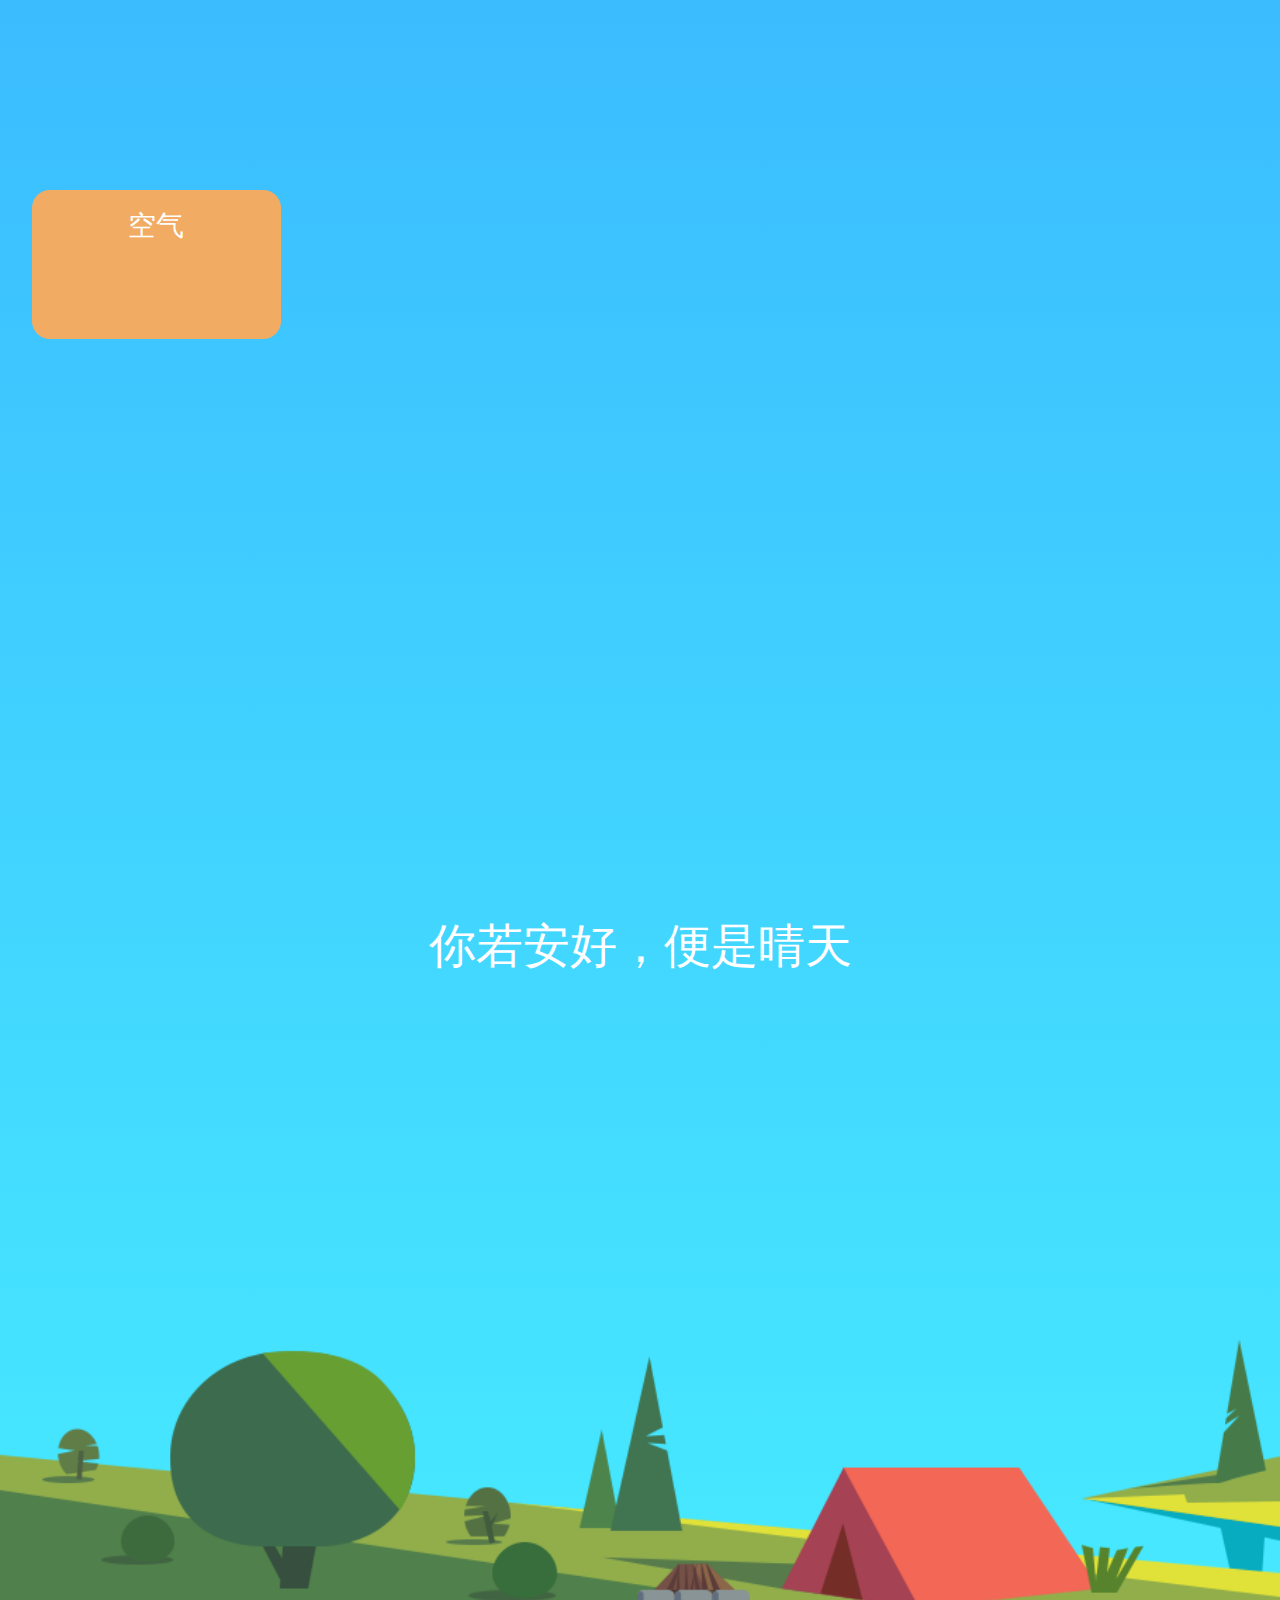
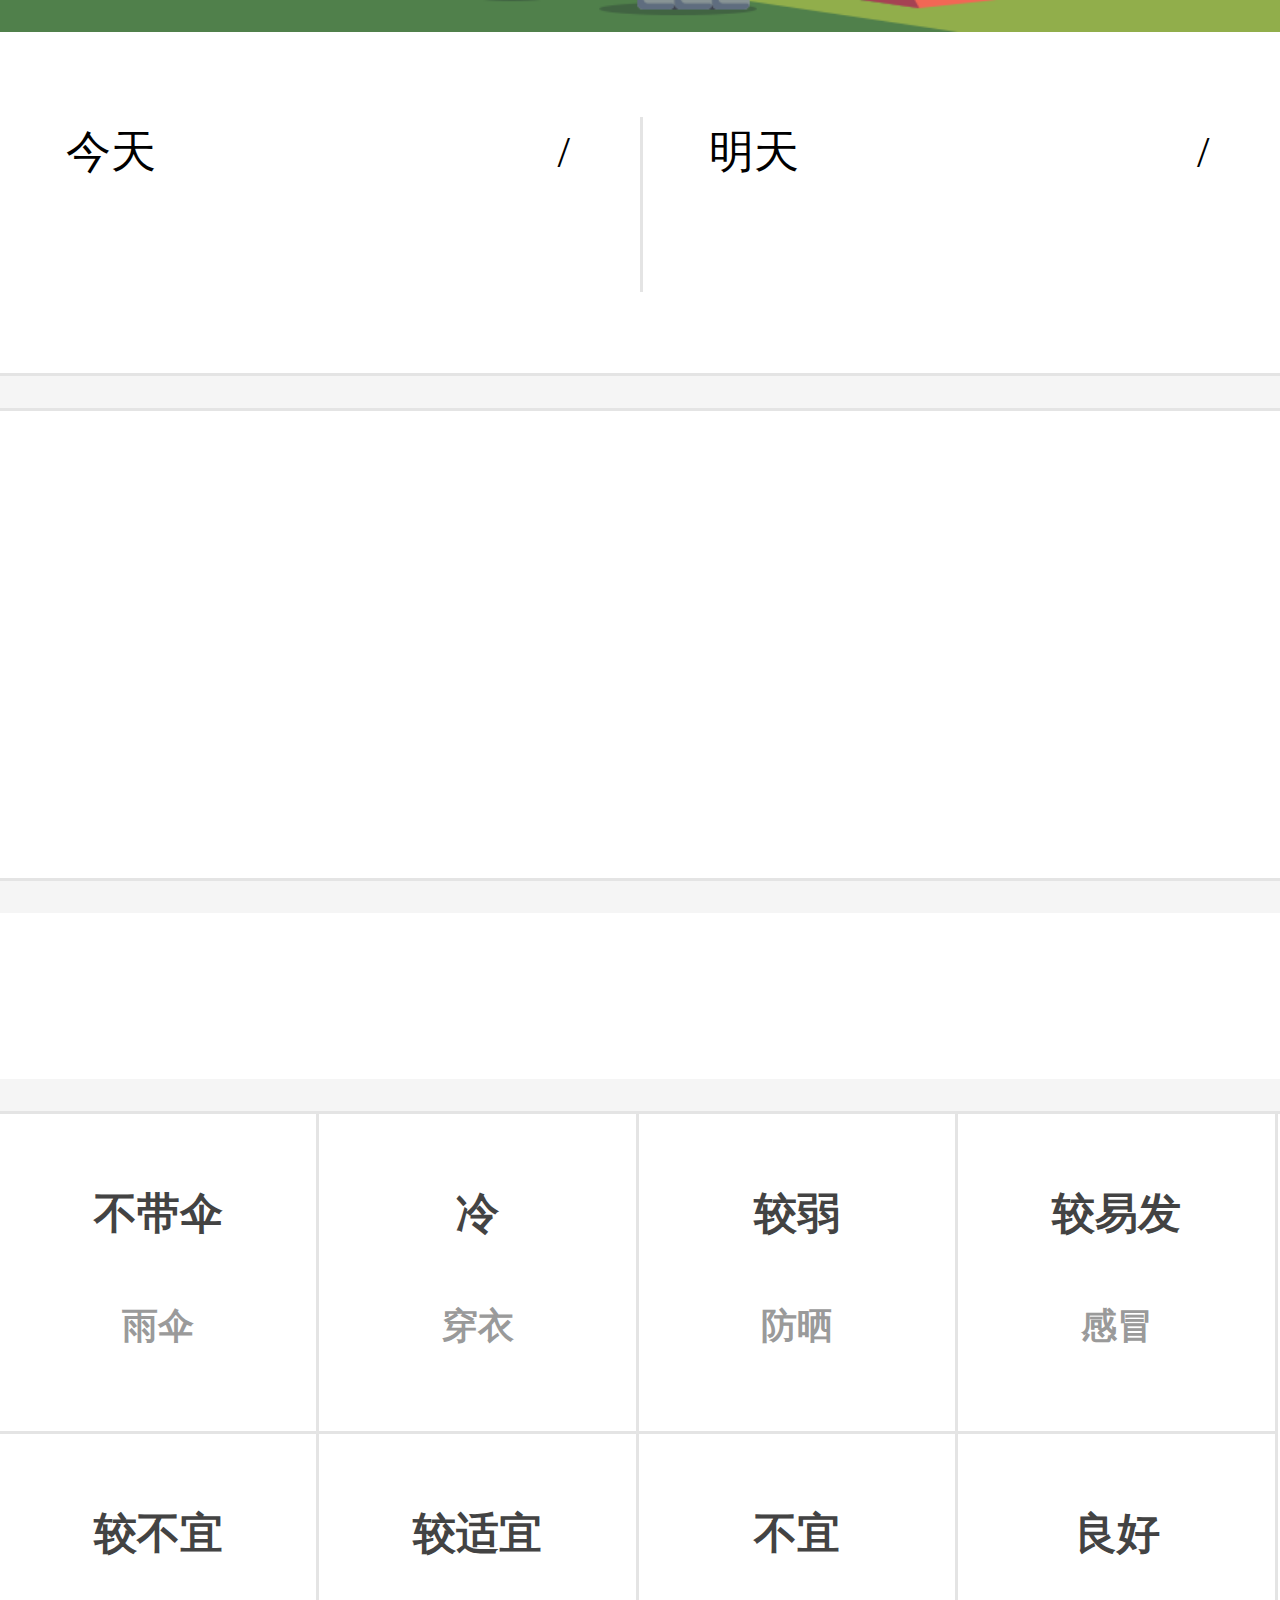
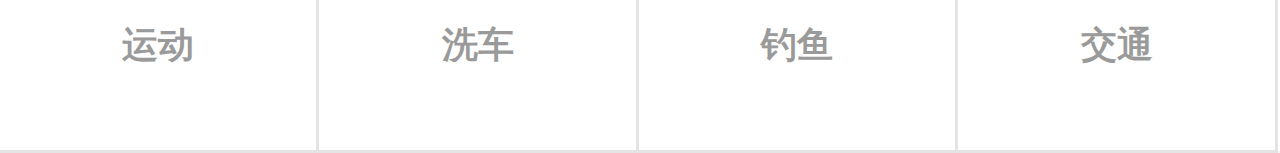
<file: weather-jquery/index.html>
<!DOCTYPE html>
<html lang="en">
<head>
	<meta charset="UTF-8">
	<!-- 规定移动端的视口 -->
	<meta name="viewport" content="width=device-width,initial-scale=1.0,maximum-scale=1.0,user-scalable=0">
	<title>天气APP</title>
	<link rel="stylesheet" href="css/index.css">
	<script src="js/jquery3.2.1.min.js"></script>
	<script src="js/rem.js"></script>
	<!--<script src="js/index.js"></script>-->
	<!--<script src="weather.js"></script>-->
</head>
<body>
	<!-- 当前天气情况开始  -->
	<div class="first">
		<div class="pos"></div>
		<div class="air">
			<h4>空气</h4>
			<h5></h5>
		</div>
		<div class="title1"></div>
		<div class="title2"></div>
		<div class="title3">
			<span class="wind_der"></span>
			<span class="wind_level"></span>
		</div>
		<div class="title4">你若安好，便是晴天</div>
	</div>
	<!-- 当前天气情况结束 -->

	<!-- 今天和明天天气情况开始 -->
	<div class="second">
		<div class="today">
			<div class="top">
				<div class="todayText">今天</div>
				<div class="tem">
					<span class="dat_higher"></span>
					<span>/</span>
					<span class="dat_lower"></span>
				</div>
			</div>
			<div class="bottom">
				<div class="dat_con"></div>
				<div class="dat_conPic"></div>
			</div>
		</div>
		<div class="tomorrow">
			<div class="top">
				<div class="tomorrowText">明天</div>
				<div class="tem">
					<span class="tomorrow_higher"></span>
					<span>/</span>
					<span class="tomorrow_lower"></span>
				</div>
			</div>
			<div class="bottom">
				<div class="tomorrow_con"></div>
				<div class="tomorrow_conPic"></div>
			</div>
		</div>
	</div>
	<!-- 今天和明天天气情况结束 -->

	<!-- 24小时天气情况开始 -->
	<div class="third">
		<div class="wrap">
		</div>
	</div>
	<!-- 24小时天气情况结束 -->

	<!-- 未来几天天气情况开始 -->
	<div class="forth">
		<div class="wrap1">
		</div>
	</div>
	<!-- 未来几天天气情况结束

	<!-- 温馨提醒开始 -->
	<div class="fifth">
		<div class="mod">
			<h4>不带伞</h4>
			<h5>雨伞</h5>
		</div>
		<div class="mod">
			<h4>冷</h4>
			<h5>穿衣</h5>
		</div>
		<div class="mod">
			<h4>较弱</h4>
			<h5>防晒</h5>
		</div>
		<div class="mod">
			<h4>较易发</h4>
			<h5>感冒</h5>
		</div>
		<div class="mod">
			<h4>较不宜</h4>
			<h5>运动</h5>
		</div>
		<div class="mod">
			<h4>较适宜</h4>
			<h5>洗车</h5>
		</div>
		<div class="mod">
			<h4>不宜</h4>
			<h5>钓鱼</h5>
		</div>
		<div class="mod">
			<h4>良好</h4>
			<h5>交通</h5>
		</div>
	</div>
	<!-- 温馨提醒结束 -->

	<!-- 城市搜索开始 -->
	<div class="city">
		<div class="searcher">
			<input type="text" class="searchBox" placeholder="请输入要搜索的城市名称">
			<div class="button1">取消</div>
		</div>
		<div class="citys city2">
			<div class="title">热门城市</div>
			<div class="con">
				<div class="box">北京</div>
				<div class="box">上海</div>
				<div class="box">广州</div>
				<div class="box">深圳</div>
				<div class="box">郑州</div>
				<div class="box">西安</div>
				<div class="box">南京</div>
				<div class="box">杭州</div>
				<div class="box">武汉</div>
				<div class="box">成都</div>
				<div class="box">深圳</div>
				<div class="box">天津</div>
			</div>
		</div>
	</div>
	<!-- 城市搜索结束 -->
</body>
</html>
<script src="js/weather.js"></script>
</file>
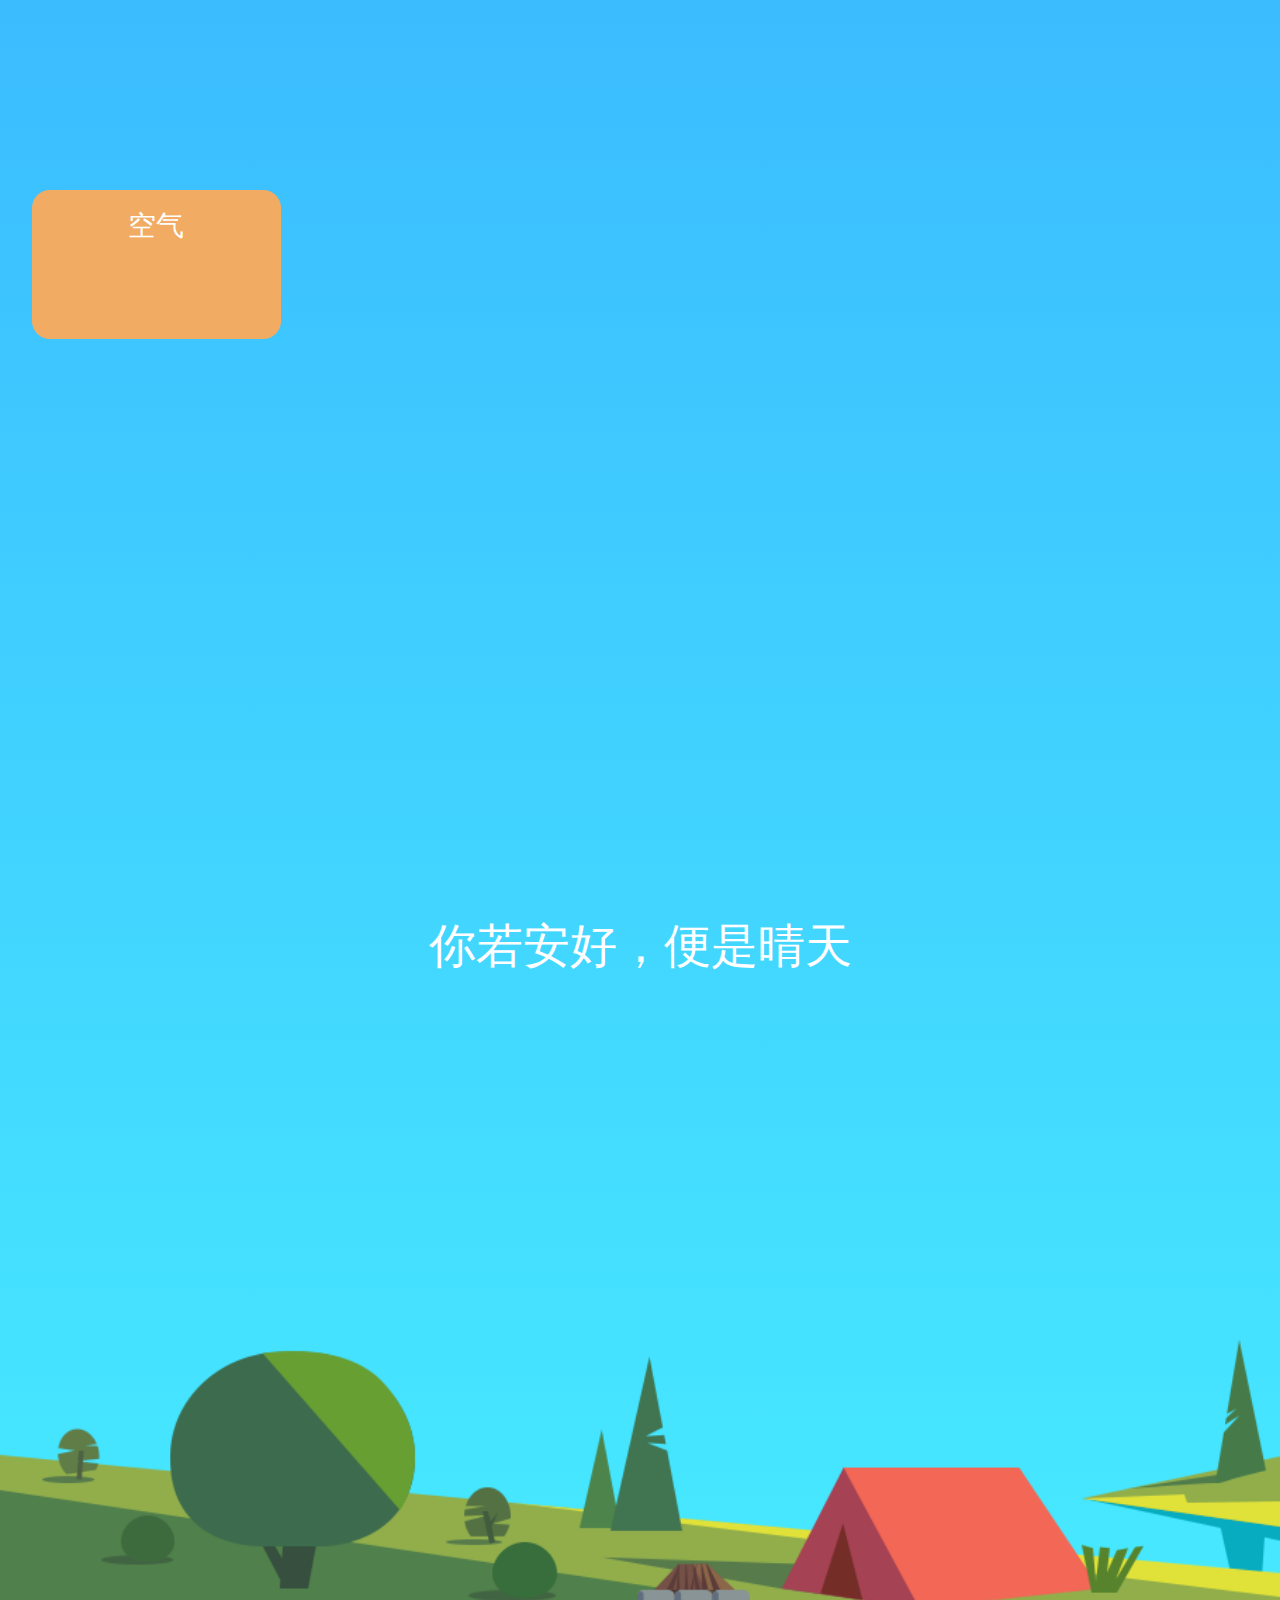
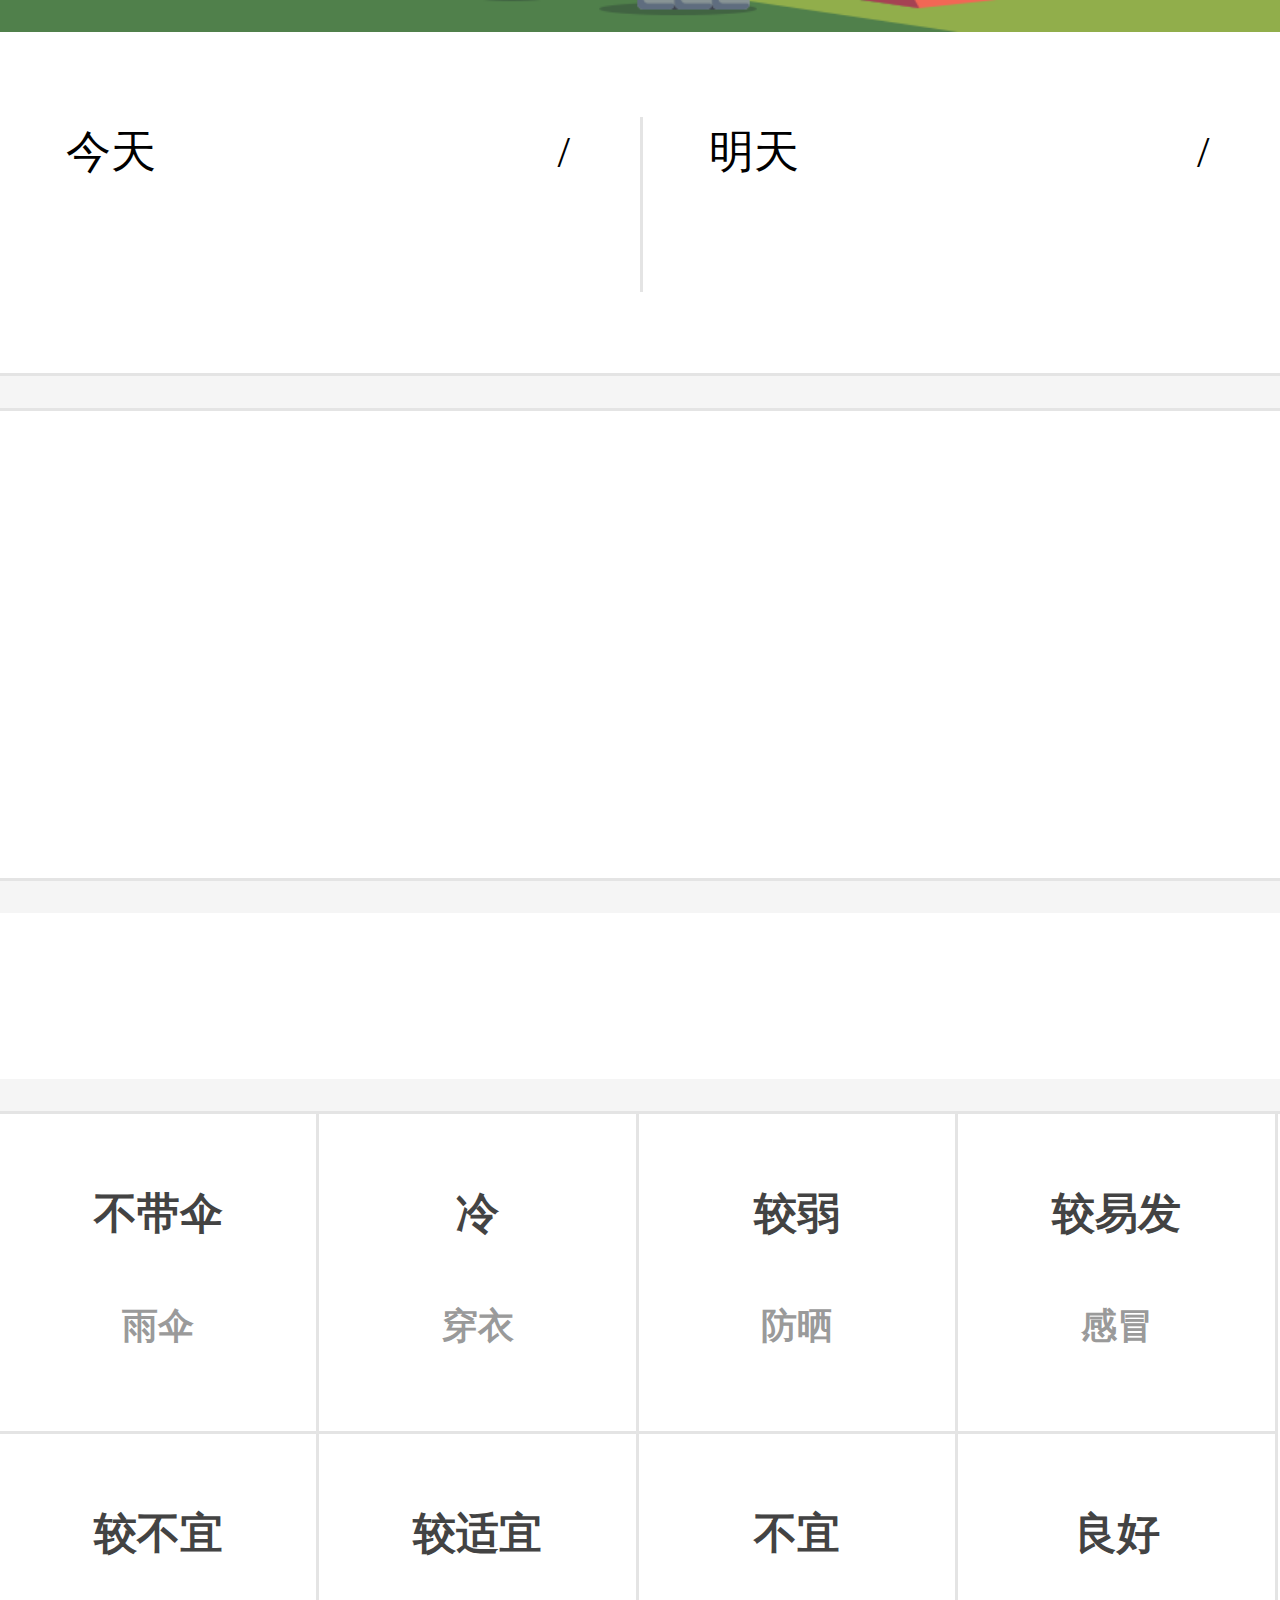
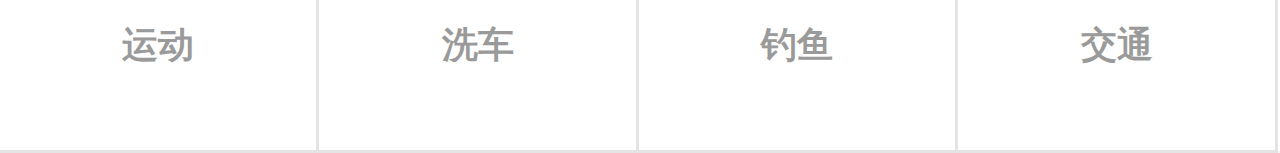
<file: weather/index.html>
<!DOCTYPE html>
<html lang="en">
<head>
	<meta charset="UTF-8">
	<!-- 规定移动端的视口 -->
	<meta name="viewport" content="width=device-width,initial-scale=1.0,maximum-scale=1.0,user-scalable=0">
	<title>天气APP</title>
	<link rel="stylesheet" href="css/index.css">
	<script src="js/jquery3.2.1.min.js"></script>
	<script src="js/rem.js"></script>
	<script src="js/index.js"></script>
	<!--<script src="weather.js"></script>-->
</head>
<body>
	<!-- 当前天气情况开始  -->
	<div class="first">
		<div class="pos"></div>
		<div class="air">
			<h4>空气</h4>
			<h5></h5>
		</div>
		<div class="title1"></div>
		<div class="title2"></div>
		<div class="title3">
			<span class="wind_der"></span>
			<span class="wind_level"></span>
		</div>
		<div class="title4">你若安好，便是晴天</div>
	</div>
	<!-- 当前天气情况结束 -->

	<!-- 今天和明天天气情况开始 -->
	<div class="second">
		<div class="today">
			<div class="top">
				<div class="todayText">今天</div>
				<div class="tem">
					<span class="dat_higher"></span>
					<span>/</span>
					<span class="dat_lower"></span>
				</div>
			</div>
			<div class="bottom">
				<div class="dat_con"></div>
				<div class="dat_conPic"></div>
			</div>
		</div>
		<div class="tomorrow">
			<div class="top">
				<div class="tomorrowText">明天</div>
				<div class="tem">
					<span class="tomorrow_higher"></span>
					<span>/</span>
					<span class="tomorrow_lower"></span>
				</div>
			</div>
			<div class="bottom">
				<div class="tomorrow_con"></div>
				<div class="tomorrow_conPic"></div>
			</div>
		</div>
	</div>
	<!-- 今天和明天天气情况结束 -->

	<!-- 24小时天气情况开始 -->
	<div class="third">
		<div class="wrap">
		</div>
	</div>
	<!-- 24小时天气情况结束 -->

	<!-- 未来几天天气情况开始 -->
	<div class="forth">
		<div class="wrap1">
		</div>
	</div>
	<!-- 未来几天天气情况结束

	<!-- 温馨提醒开始 -->
	<div class="fifth">
		<div class="mod">
			<h4>不带伞</h4>
			<h5>雨伞</h5>
		</div>
		<div class="mod">
			<h4>冷</h4>
			<h5>穿衣</h5>
		</div>
		<div class="mod">
			<h4>较弱</h4>
			<h5>防晒</h5>
		</div>
		<div class="mod">
			<h4>较易发</h4>
			<h5>感冒</h5>
		</div>
		<div class="mod">
			<h4>较不宜</h4>
			<h5>运动</h5>
		</div>
		<div class="mod">
			<h4>较适宜</h4>
			<h5>洗车</h5>
		</div>
		<div class="mod">
			<h4>不宜</h4>
			<h5>钓鱼</h5>
		</div>
		<div class="mod">
			<h4>良好</h4>
			<h5>交通</h5>
		</div>
	</div>
	<!-- 温馨提醒结束 -->

	<!-- 城市搜索开始 -->
	<div class="city">
		<div class="searcher">
			<input type="text" class="searchBox" placeholder="请输入要搜索的城市名称">
			<div class="button">取消</div>
		</div>
		<div class="citys city2">
			<div class="title">热门城市</div>
			<div class="con">
				<div class="box">北京</div>
				<div class="box">上海</div>
				<div class="box">广州</div>
				<div class="box">深圳</div>
				<div class="box">郑州</div>
				<div class="box">西安</div>
				<div class="box">南京</div>
				<div class="box">杭州</div>
				<div class="box">武汉</div>
				<div class="box">成都</div>
			</div>
		</div>
	</div>
	<!-- 城市搜索结束 -->
</body>
</html>
<!--<script src="weather.js"></script>-->
</file>
<file: weather-jquery/css/index.css>
/* 通用选择器：清除默认样式 */
*{
	margin: 0;
	padding: 0;
	list-style: none;
}
body{
	background: #f5f5f5;
	font-size: 14px;
}
body,html{
	width: 100%;
	height: 100%;
}
.first{
	width: 100%;
	height: 13.77rem;
	background-image: url('../img/screen.png'),linear-gradient(#3bbcff,#47eaff);
	background-repeat: no-repeat;
	background-position: bottom;
	background-size: 100%;
}
.first .pos{
	width: 100%;
	height: 1.6rem;
	color: #ffffff;
	font-size: 0.4rem;
	text-align: center;
	line-height: 1.6rem;
}
.first .air{
	width: 2.1rem;
	height: 1.26rem;
	background: #f1ab62;
	border-radius: 0.15rem;
	margin-left: 0.27rem;
}
.first .air h4{
	font-size: 0.24rem;
	color: #ffffff;
	text-align: center;
	line-height: 0.6rem;
	font-weight: 400;
}
.first .air h5{
	font-size: 0.34rem;
	color: #fff;
	text-align: center;
	font-weight: 400;
}
.first .title1{
	width: 100%;
	height: 1.3rem;
	font-size: 1.3rem;
	color: #ffffff;
	text-align: center;
	margin-top: 0.5rem;
}
.first .title2{
	width: 100%;
	height: 0.58rem;
	font-size: 0.58rem;
	color: #ffffff;
	text-align: center;
	margin-top: 0.46rem;
}
.first .title3{
	width: 100%;
	height: 0.36rem;
	font-size: 0.36rem;
	color: #fff;
	text-align: center;
	margin-top: 0.35rem;
	font-weight: 400;
}
.first .title4{
	width: 100%;
	height: 0.4rem;
	font-size: 0.4rem;
	color: #fff;
	text-align: center;
	margin-top: 1.3rem;
	font-weight: 400;
}
.second{
	width: 100%;
	height: 2.88rem;
	background: #fff; 
	border-bottom: 0.03rem solid #e4e4e4;
	font-size: 0.38rem;
}
.second .today{
	width: 5.4rem;
	height: 1.47rem;
	border-right: 0.03rem solid #e4e4e4;
	float: left;
	margin-top: 0.72rem;
}
.second .tomorrow{
	width: 5.37rem;
	height: 1.47rem;
	float: left;
	margin-top: 0.72rem;
}
.second .today .top{
	width: 100%;
	height: 0.6rem;
}
.second .today .top .todayText{
	float: left;
	width: 1.96rem;
	height: 100%;
	line-height: 0.6rem;
	margin-left: 0.56rem;
}
.second .today .top .tem{
	float: right;
	width: 1.65rem;
	height: 100%;
	line-height: 0.6rem;
	margin-right: 0.59rem;
	text-align: right;
}
.second .today .bottom{
	width: 100%;
	height: 1.41rem;
}
.second .today .bottom .dat_con{
	float: left;
	width: 1.9rem;
	height: 100%;
	margin-left: 0.56rem;
	line-height: 1.41rem;
}
.second .today .bottom .dat_conPic{
	float: right;
	width: 0.56rem;
	height: 0.56rem;
	margin-right: 0.59rem;
	/* background: url('../img/1.png'); */
	background-size: cover;
	background-position: center;
	margin-top: 0.33rem;
}
.second .tomorrow .top{
	width: 100%;
	height: 0.6rem;
}
.second .tomorrow .top .tomorrowText{
	float: left;
	width: 0.96rem;
	height: 100%;
	line-height: 0.6rem;
	margin-left: 0.56rem;
}
.second .tomorrow .top .tem{
	float: right;
	width: 1.9rem;
	height: 100%;
	line-height: 0.6rem;
	margin-right: 0.59rem;
	text-align: right;
}
.second .tomorrow .bottom{
	width: 100%;
	height: 1.41rem;
}
.second .tomorrow .bottom .tomorrow_con{
	float: left;
	width: 1.9rem;
	height: 100%;
	margin-left: 0.56rem;
	line-height: 1.41rem;
}
.second .tomorrow .bottom .tomorrow_conPic{
	float: right;
	width: 0.56rem;
	height: 0.56rem;
	margin-right: 0.59rem;
	/* background: url('../img/0.png'); */
	background-size: cover;
	background-position: center;
	margin-top: 0.33rem;
	text-align: right;
}

.third{
	width: 100%;
	/* height: 2.08rem; */
	height: 2.18rem;
	background: #fff;
	margin-top: 0.27rem;
	border-top: 0.03rem solid #e4e4e4;
	border-bottom: 0.03rem solid #e4e4e4;
	/* font-size: 0.38rem; */
	padding: 0.88rem 0 0.88rem 0;
	/* x方向允许出现滚动条 */
	overflow-x: auto;
	overflow-y: hidden;
}
/* 滚动条的宽度设置为0 */
 .third::-webkit-scrollbar{
	width: 0;
}
.third .wrap{
	width: 100%;
	/* 弹性盒子 */
	display: flex;
}
.third .wrap .box{
	width: 1.95rem;
	height: 100%;
	flex-shrink: 0;
}
.third .wrap .box .time{
	text-align: center;
	font-size: 0.24rem;
	color: #999;
}
.third .wrap .box .icon{
	width:0.55rem;
	height: 0.55rem;
	margin: 0.57rem auto 0.52rem auto;
 	/* background: url('../img/0.png') ; */
	background-size: cover;
}
.third .wrap .box .timeTem{
	font-size: 0.26rem;
	width: 100%;
	text-align: center;
	color: #414141;
}
.forth{
	width: 100%;
/* 	height: 7rem; */
	background: #fff;
	margin-top: 0.27rem;
	border-top: 0.03rem;
	border-bottom: 0.03rem;
	padding-top: 0.7rem;
	padding-bottom: 0.7rem;
	overflow-x: auto;
}
.forth::-webkit-scrollbar{
	width: 0;
}
.forth .wrap1{
	width: 100%;
	/* height: 100%; */
	display: flex;
}
.forth .wrap1 .box2{
	/* width: 1.95rem; */
	width: 2.5rem;
	height: 100%;
	float: left;
	flex-shrink: 0;
}
.forth .wrap1 .box2.date{
	text-align: center;
	font-size: 0.24rem;
	color: #888888;
}
.forth .wrap1 .box2 .condition{
	text-align: center;
	font-size: 0.36rem;
	color: #888888;
	margin: 0.44rem auto 0.55rem auto;
}
.forth .wrap1 .box2 .forecast_icon{
	width: 0.55rem;
	height: 0.55rem;
	/* margin: 0.55rem 0 0.88rem 0.64rem; */
	margin: 0.55rem 0 0.88rem 1rem;
	/* background: url('../img/1.png'); */
	background-size: cover;
	background-position: center;
}
.forth .wrap1 .box2 .higher{
	width: 100%;
	font-size: 0.28rem;
	text-align: center;
	color: #333333;
}
.forth .wrap1 .box2 .lower{
	width: 100%;
	font-size: 0.28rem;
	text-align: center;
	color: #333333;
	margin-top: 1.0rem;
	margin-bottom: 1.0rem;
}
.forth .wrap1 .box2 .wind{
	width: 100%;
	font-size: 0.28rem;
	text-align: center;
	color: #8e8e8e;
}
.forth .wrap1 .box2 .level{
	width: 100%;
	font-size: 0.29rem;
	text-align: center;
	color: #8c8c8c;
}

 .fifth{
 	width: 100%;
 	height: 5.37rem;
 	margin-top: 0.27rem;
 	border-top: 0.03rem solid #e4e4e4;
 	background: #fff;
 }
 .fifth .mod{
 	width: 2.67rem;
 	height: 2.67rem;
	float: left;
	border-bottom: 0.03rem  solid #e4e4e4;
	border-right: 0.03rem  solid #e4e4e4;
 }
 .fifth .mod h4{
 	text-align: center;
 	color: #434343;
 	font-size: 0.36rem;
 	margin-top: 0.6rem;
 }
 .fifth .mod h5{
 	text-align: center;
 	color: #9a9a9a;
 	font-size: 0.30rem;
 	margin-top: 0.5rem
 }
.fifth .mod:nth-child(4n){
	width: 2.67rem;
 	height: 2.67rem;
	float: left;
	border-bottom: 0.03rem  solid #e4e4e4;
}

 .sixth{
 	width: 100%;
 	height: 1.1rem;
 }
.sixth .text{
 	width: 100%;
 	font-size: 0.3rem; 
 	color: #b6b6b6;
 	text-align: center;
 	line-height: 1.1rem; 
 } 
 .city{
 	width: 100%;
 	height: 100%;
 	background: #fff;
 	/* 固定定位 */
	position: fixed;
	top: 0;
	left: 0;
	/* 隐藏 */
	display: none;
	overflow-y: auto;
 }
.city::-webkit-scrollbar{
	width: 0;
}
.city .searcher{
	width: 100%;
	height: 1.3rem;
	border-bottom: 0.03rem solid #e7e7e7;
	position: fixed;
	top: 0;
	left: 0; 
	background:#fff;
	z-index: 10;
 }
.city .searcher .searchBox{
 	width: 7.67rem;
 	height: 0.86rem;
 	border-radius: 0.43rem;
 	background: #f2f2f2;
 	border: none;
 	margin: 0.24rem 0 0 0.36rem;
 	padding-left: 0.93rem;
 	font-size: 0.32rem;
 	color: #808080;
 	float: left;
 }
.city .searcher .button1{
  	float: left;
  	width: 1.83rem;
  	height: 0.86em;
	font-size: 0.32rem;
	color: #343434;
	margin-top: 0.24rem;
	text-align: center;
	line-height: 0.86rem;
  }
.city .citys{
  	width: 100%;
  	overflow: hidden;
  	padding: 0.34rem;
  	box-sizing: border-box;
  }
.city .city2{
	margin-top: 1.3rem;
  }
.city .citys .title{
  	width: 100%;
	font-size: 0.36rem;
	color: #444444;
  }
.city .citys .con{
  	width: 100%;
  	margin-top: 0.4rem;
  	overflow: hidden;
  }
.city .citys .con .box{
  	width: 3.16rem;
  	height: 0.8rem;
  	background: #f2f2f2;
  	border-radius: 0.4rem;
	font-size: 0.3rem;
	color: #4c4c4c;
	text-align: center;
	line-height: 0.8rem;
	float: left;
	margin-right: 0.3rem;
	margin-bottom: 0.22rem;
  }
.city .citys .con .box:nth-child(3n){
  	margin-right: 0;
  }
</file>
<file: weather/css/index.css>
/* 通用选择器：清除默认样式 */
*{
	margin: 0;
	padding: 0;
	list-style: none;
}
body{
	background: #f5f5f5;
	font-size: 14px;
}
body,html{
	width: 100%;
	height: 100%;
}
.first{
	width: 100%;
	height: 13.77rem;
	background-image: url('../img/screen.png'),linear-gradient(#3bbcff,#47eaff);
	background-repeat: no-repeat;
	background-position: bottom;
	background-size: 100%;
}
.first .pos{
	width: 100%;
	height: 1.6rem;
	color: #ffffff;
	font-size: 0.4rem;
	text-align: center;
	line-height: 1.6rem;
}
.first .air{
	width: 2.1rem;
	height: 1.26rem;
	background: #f1ab62;
	border-radius: 0.15rem;
	margin-left: 0.27rem;
}
.first .air h4{
	font-size: 0.24rem;
	color: #ffffff;
	text-align: center;
	line-height: 0.6rem;
	font-weight: 400;
}
.first .air h5{
	font-size: 0.34rem;
	color: #fff;
	text-align: center;
	font-weight: 400;
}
.first .title1{
	width: 100%;
	height: 1.3rem;
	font-size: 1.3rem;
	color: #ffffff;
	text-align: center;
	margin-top: 0.5rem;
}
.first .title2{
	width: 100%;
	height: 0.58rem;
	font-size: 0.58rem;
	color: #ffffff;
	text-align: center;
	margin-top: 0.46rem;
}
.first .title3{
	width: 100%;
	height: 0.36rem;
	font-size: 0.36rem;
	color: #fff;
	text-align: center;
	margin-top: 0.35rem;
	font-weight: 400;
}
.first .title4{
	width: 100%;
	height: 0.4rem;
	font-size: 0.4rem;
	color: #fff;
	text-align: center;
	margin-top: 1.3rem;
	font-weight: 400;
}
.second{
	width: 100%;
	height: 2.88rem;
	background: #fff; 
	border-bottom: 0.03rem solid #e4e4e4;
	font-size: 0.38rem;
}
.second .today{
	width: 5.4rem;
	height: 1.47rem;
	border-right: 0.03rem solid #e4e4e4;
	float: left;
	margin-top: 0.72rem;
}
.second .tomorrow{
	width: 5.37rem;
	height: 1.47rem;
	float: left;
	margin-top: 0.72rem;
}
.second .today .top{
	width: 100%;
	height: 0.6rem;
}
.second .today .top .todayText{
	float: left;
	width: 1.96rem;
	height: 100%;
	line-height: 0.6rem;
	margin-left: 0.56rem;
}
.second .today .top .tem{
	float: right;
	width: 1.65rem;
	height: 100%;
	line-height: 0.6rem;
	margin-right: 0.59rem;
	text-align: right;
}
.second .today .bottom{
	width: 100%;
	height: 1.41rem;
}
.second .today .bottom .dat_con{
	float: left;
	width: 1.9rem;
	height: 100%;
	margin-left: 0.56rem;
	line-height: 1.41rem;
}
.second .today .bottom .dat_conPic{
	float: right;
	width: 0.56rem;
	height: 0.56rem;
	margin-right: 0.59rem;
	/* background: url('../img/1.png'); */
	background-size: cover;
	background-position: center;
	margin-top: 0.33rem;
}
.second .tomorrow .top{
	width: 100%;
	height: 0.6rem;
}
.second .tomorrow .top .tomorrowText{
	float: left;
	width: 0.96rem;
	height: 100%;
	line-height: 0.6rem;
	margin-left: 0.56rem;
}
.second .tomorrow .top .tem{
	float: right;
	width: 1.9rem;
	height: 100%;
	line-height: 0.6rem;
	margin-right: 0.59rem;
	text-align: right;
}
.second .tomorrow .bottom{
	width: 100%;
	height: 1.41rem;
}
.second .tomorrow .bottom .tomorrow_con{
	float: left;
	width: 1.9rem;
	height: 100%;
	margin-left: 0.56rem;
	line-height: 1.41rem;
}
.second .tomorrow .bottom .tomorrow_conPic{
	float: right;
	width: 0.56rem;
	height: 0.56rem;
	margin-right: 0.59rem;
	/* background: url('../img/0.png'); */
	background-size: cover;
	background-position: center;
	margin-top: 0.33rem;
	text-align: right;
}

.third{
	width: 100%;
	/* height: 2.08rem; */
	height: 2.18rem;
	background: #fff;
	margin-top: 0.27rem;
	border-top: 0.03rem solid #e4e4e4;
	border-bottom: 0.03rem solid #e4e4e4;
	/* font-size: 0.38rem; */
	padding: 0.88rem 0 0.88rem 0;
	/* x方向允许出现滚动条 */
	overflow-x: auto;
	overflow-y: hidden;
}
/* 滚动条的宽度设置为0 */
 .third::-webkit-scrollbar{
	width: 0;
}
.third .wrap{
	width: 100%;
	/* 弹性盒子 */
	display: flex;
}
.third .wrap .box{
	width: 1.95rem;
	height: 100%;
	flex-shrink: 0;
}
.third .wrap .box .time{
	text-align: center;
	font-size: 0.24rem;
	color: #999;
}
.third .wrap .box .icon{
	width:0.55rem;
	height: 0.55rem;
	margin: 0.57rem auto 0.52rem auto;
 	/* background: url('../img/0.png') ; */
	background-size: cover;
}
.third .wrap .box .timeTem{
	font-size: 0.26rem;
	width: 100%;
	text-align: center;
	color: #414141;
}
.forth{
	width: 100%;
/* 	height: 7rem; */
	background: #fff;
	margin-top: 0.27rem;
	border-top: 0.03rem;
	border-bottom: 0.03rem;
	padding-top: 0.7rem;
	padding-bottom: 0.7rem;
	overflow-x: auto;
}
.forth::-webkit-scrollbar{
	width: 0;
}
.forth .wrap1{
	width: 100%;
	/* height: 100%; */
	display: flex;
}
.forth .wrap1 .box2{
	/* width: 1.95rem; */
	width: 2.5rem;
	height: 100%;
	float: left;
	flex-shrink: 0;
}
.forth .wrap1 .box2.date{
	text-align: center;
	font-size: 0.24rem;
	color: #888888;
}
.forth .wrap1 .box2 .condition{
	text-align: center;
	font-size: 0.36rem;
	color: #888888;
	margin: 0.44rem auto 0.55rem auto;
}
.forth .wrap1 .box2 .forecast_icon{
	width: 0.55rem;
	height: 0.55rem;
	/* margin: 0.55rem 0 0.88rem 0.64rem; */
	margin: 0.55rem 0 0.88rem 1rem;
	/* background: url('../img/1.png'); */
	background-size: cover;
	background-position: center;
}
.forth .wrap1 .box2 .higher{
	width: 100%;
	font-size: 0.28rem;
	text-align: center;
	color: #333333;
}
.forth .wrap1 .box2 .lower{
	width: 100%;
	font-size: 0.28rem;
	text-align: center;
	color: #333333;
	margin-top: 1.0rem;
	margin-bottom: 1.0rem;
}
.forth .wrap1 .box2 .wind{
	width: 100%;
	font-size: 0.28rem;
	text-align: center;
	color: #8e8e8e;
}
.forth .wrap1 .box2 .level{
	width: 100%;
	font-size: 0.29rem;
	text-align: center;
	color: #8c8c8c;
}

 .fifth{
 	width: 100%;
 	height: 5.37rem;
 	margin-top: 0.27rem;
 	border-top: 0.03rem solid #e4e4e4;
 	background: #fff;
 }
 .fifth .mod{
 	width: 2.67rem;
 	height: 2.67rem;
	float: left;
	border-bottom: 0.03rem  solid #e4e4e4;
	border-right: 0.03rem  solid #e4e4e4;
 }
 .fifth .mod h4{
 	text-align: center;
 	color: #434343;
 	font-size: 0.36rem;
 	margin-top: 0.6rem;
 }
 .fifth .mod h5{
 	text-align: center;
 	color: #9a9a9a;
 	font-size: 0.30rem;
 	margin-top: 0.5rem
 }
.fifth .mod:nth-child(4n){
	width: 2.67rem;
 	height: 2.67rem;
	float: left;
	border-bottom: 0.03rem  solid #e4e4e4;
}

 .sixth{
 	width: 100%;
 	height: 1.1rem;
 }
.sixth .text{
 	width: 100%;
 	font-size: 0.3rem; 
 	color: #b6b6b6;
 	text-align: center;
 	line-height: 1.1rem; 
 } 
 .city{
 	width: 100%;
 	height: 100%;
 	background: #fff;
 	/* 固定定位 */
	position: fixed;
	top: 0;
	left: 0;
	/* 隐藏 */
	display: none;
	overflow-y: auto;
 }
.city::-webkit-scrollbar{
	width: 0;
}
.city .searcher{
	width: 100%;
	height: 1.3rem;
	border-bottom: 0.03rem solid #e7e7e7;
	position: fixed;
	top: 0;
	left: 0; 
	background:#fff;
	z-index: 10;
 }
.city .searcher .searchBox{
 	width: 7.67rem;
 	height: 0.86rem;
 	border-radius: 0.43rem;
 	background: #f2f2f2;
 	border: none;
 	margin: 0.24rem 0 0 0.36rem;
 	padding-left: 0.93rem;
 	font-size: 0.32rem;
 	color: #808080;
 	float: left;
 }
.city .searcher .button{
  	float: left;
  	width: 1.83rem;
  	height: 0.86em;
	font-size: 0.32rem;
	color: #343434;
	margin-top: 0.24rem;
	text-align: center;
	line-height: 0.86rem;
  }
.city .citys{
  	width: 100%;
  	overflow: hidden;
  	padding: 0.34rem;
  	box-sizing: border-box;
  }
.city .city2{
	margin-top: 1.3rem;
  }
.city .citys .title{
  	width: 100%;
	font-size: 0.36rem;
	color: #444444;
  }
.city .citys .con{
  	width: 100%;
  	margin-top: 0.4rem;
  	overflow: hidden;
  }
.city .citys .con .box{
  	width: 3.16rem;
  	height: 0.8rem;
  	background: #f2f2f2;
  	border-radius: 0.4rem;
	font-size: 0.3rem;
	color: #4c4c4c;
	text-align: center;
	line-height: 0.8rem;
	float: left;
	margin-right: 0.3rem;
	margin-bottom: 0.22rem;
  }
.city .citys .con .box:nth-child(3n){
  	margin-right: 0;
  }
</file>
